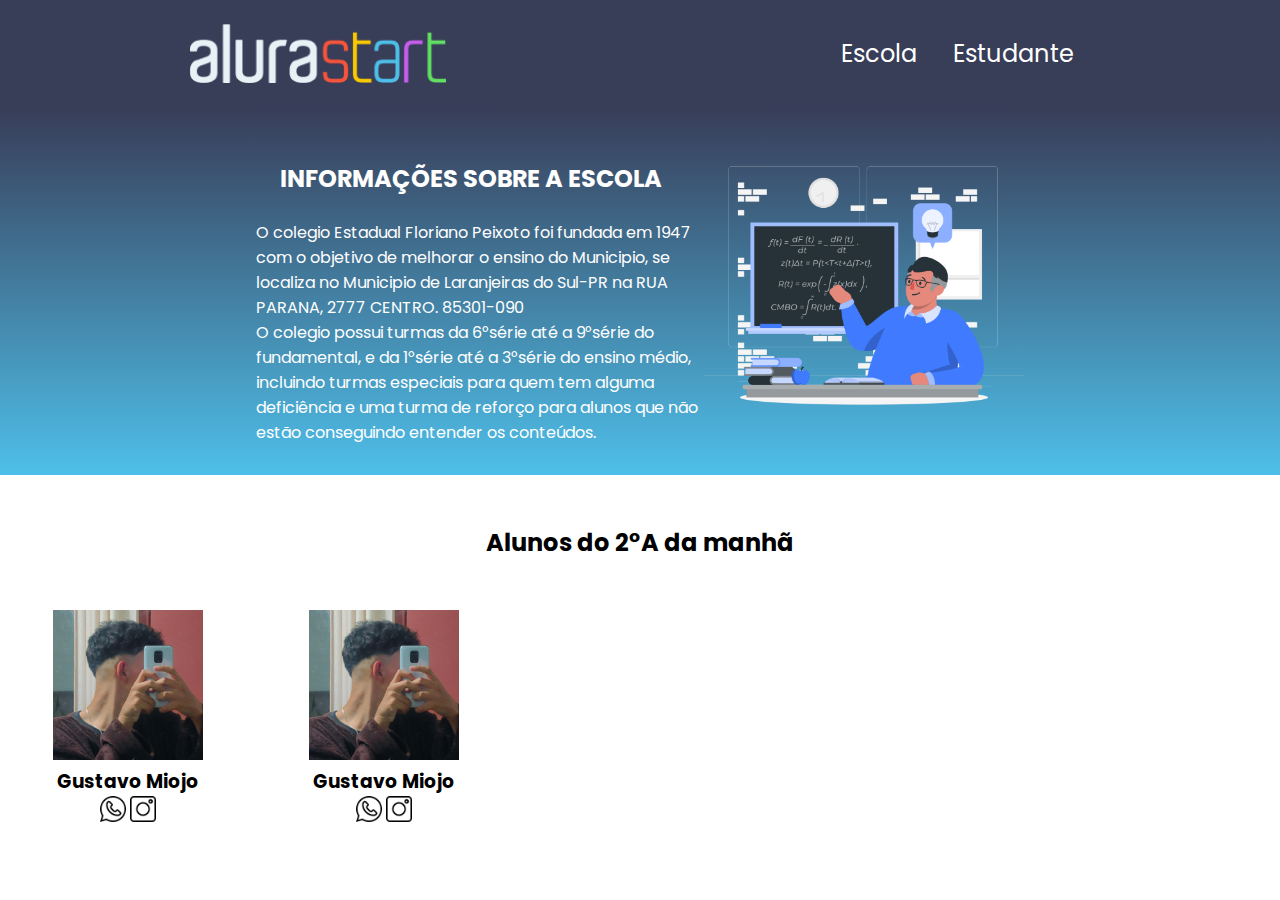
<file: index.html>
<!DOCTYPE html>
<html lang="en">
<head>
    <meta charset="UTF-8">
    <meta http-equiv="X-UA-Compatible" content="IE=edge">
    <meta name="viewport" content="width=device-width, initial-scale=1.0">
    <title>Document</title>
<link rel="stylesheet" href="style.css">
<link rel="preconnect" href="https://fonts.googleapis.com">
<link rel="preconnect" href="https://fonts.gstatic.com" crossorigin>
<link href="https://fonts.googleapis.com/css2?family=Poppins:wght@700&display=swap" rel="stylesheet">

</head>

<body>
    <header class="cabeçalho">
        <img class="cabeçalho-imagem" src="alurastart logo 1.png" alt="logo do alurastart">
        <ul class="cabeçalho-lista">
            <li class="cabeçalho-lista-item">Escola</li>
            <li class="cabeçalho-lista-item">Estudante</li>
        </ul>
    </header>
<section class="escola">
    <div class="escola-div-conteudo">
        <h2 class="escola-titulo">INFORMAÇÕES SOBRE A ESCOLA</h2>
        <p class="escola-texto-um">O colegio Estadual Floriano Peixoto foi fundada em 1947 com o objetivo de melhorar o ensino do Municipio, se localiza no Municipio de Laranjeiras do Sul-PR na RUA PARANA, 2777 CENTRO. 85301-090</p>
        <p class="escola-texto-dois">O colegio possui turmas da 6°série até a 9°série do fundamental, e da 1°série até a 3°série do ensino médio, incluindo turmas especiais para quem tem alguma deficiência e uma turma de reforço para alunos que não estão conseguindo entender os conteúdos.</p>
        
    </div>
    <img class="escola-imagem" src="Formula-rafiki.png" alt="professor explicando o conteúdo">
</section>
<section class="estudante">
    <h2 class="estudante-titulo">Alunos do 2°A da manhã</h2>
<div class="estudante-todos">
    <div class="estudante-div">
       <img class="estudante-imagem" src="IMG-20230612-WA0003.jpg" alt="foto do gusta">
       <h3 class="estudante-nome">Gustavo Miojo</h3>
       <img class="estudante-icone" src="whatsapp.png" alt="logo whatsapp">
       <img class="estudante-icone" src="instagram.png" alt="logo do instagram">
    </div>
    
    <div class="estudante-div">
        <img class="estudante-imagem" src="IMG-20230612-WA0003.jpg" alt="foto do gusta">
        <h3 class="estudante-nome">Gustavo Miojo</h3>
        <img class="estudante-icone" src="whatsapp.png" alt="logo whatsapp">
        <img class="estudante-icone" src="instagram.png" alt="logo do instagram">
     </div>
</div>
    
    </section>
</body>

</html>
</file>
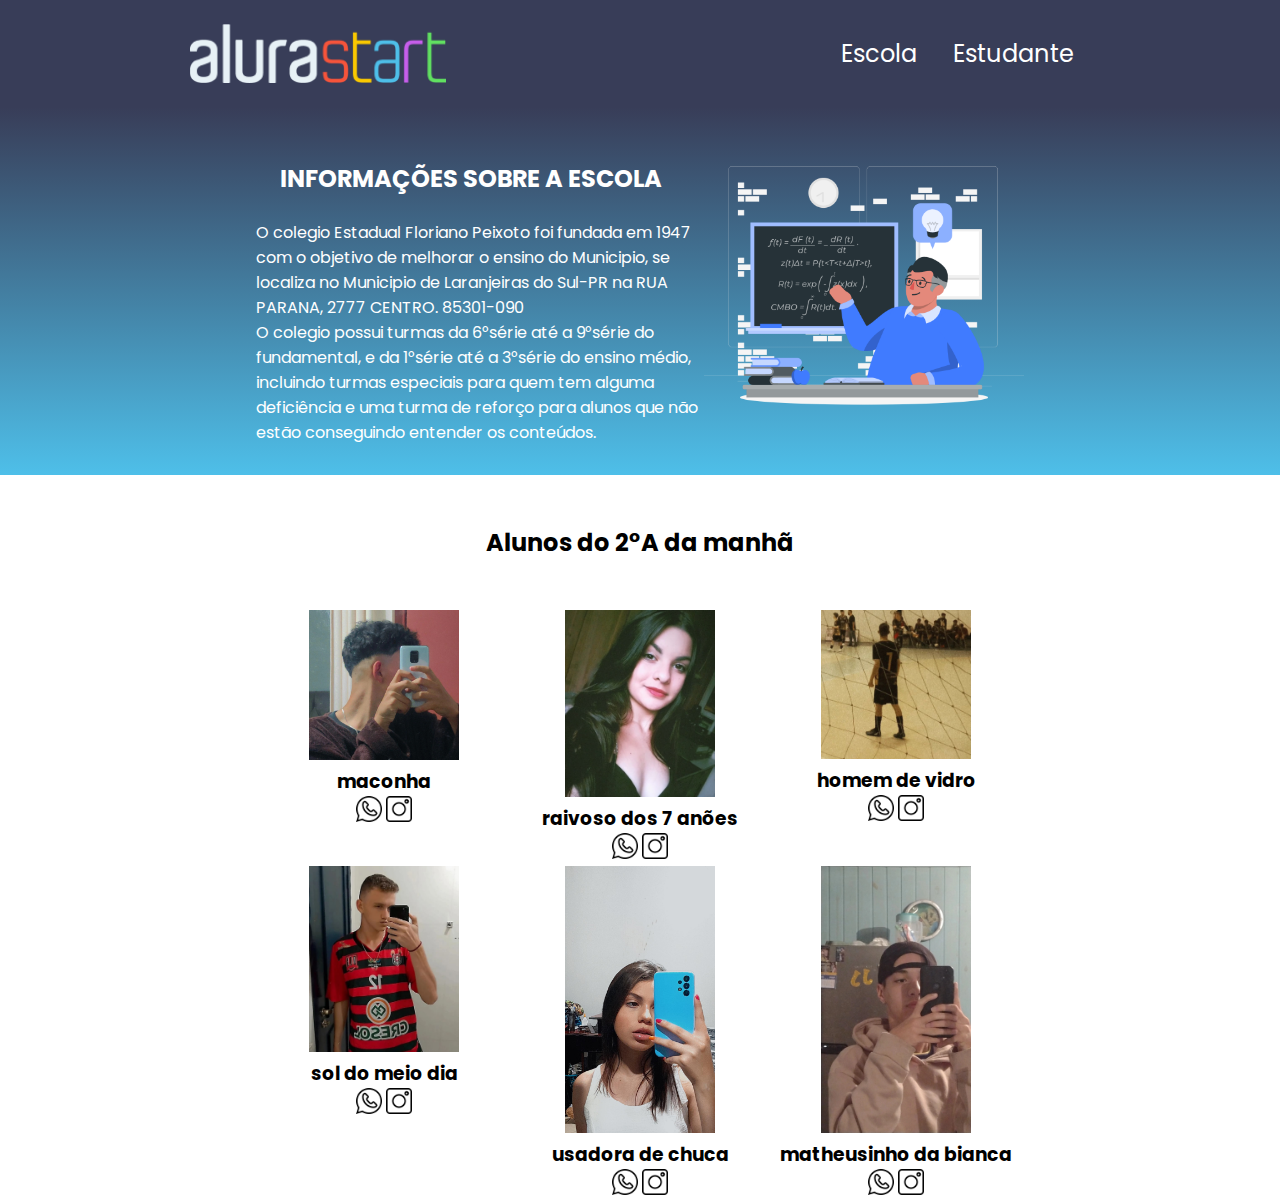
<file: site-turma-main/index.html>
<!DOCTYPE html>
<html lang="en">
<head>
    <meta charset="UTF-8">
    <meta http-equiv="X-UA-Compatible" content="IE=edge">
    <meta name="viewport" content="width=device-width, initial-scale=1.0">
    <title>Document</title>
<link rel="stylesheet" href="style.css">
<link rel="preconnect" href="https://fonts.googleapis.com">
<link rel="preconnect" href="https://fonts.gstatic.com" crossorigin>
<link href="https://fonts.googleapis.com/css2?family=Poppins:wght@700&display=swap" rel="stylesheet">

</head>

<body>
    <header class="cabeçalho">
        <img class="cabeçalho-imagem" src="alurastart logo 1.png" alt="logo do alurastart">
        <ul class="cabeçalho-lista">
            <li class="cabeçalho-lista-item">Escola</li>
            <li class="cabeçalho-lista-item">Estudante</li>
        </ul>
    </header>
<section class="escola">
    <div class="escola-div-conteudo">
        <h2 class="escola-titulo">INFORMAÇÕES SOBRE A ESCOLA</h2>
        <p class="escola-texto-um">O colegio Estadual Floriano Peixoto foi fundada em 1947 com o objetivo de melhorar o ensino do Municipio, se localiza no Municipio de Laranjeiras do Sul-PR na RUA PARANA, 2777 CENTRO. 85301-090</p>
        <p class="escola-texto-dois">O colegio possui turmas da 6°série até a 9°série do fundamental, e da 1°série até a 3°série do ensino médio, incluindo turmas especiais para quem tem alguma deficiência e uma turma de reforço para alunos que não estão conseguindo entender os conteúdos.</p>
        
    </div>
    <img class="escola-imagem" src="Formula-rafiki.png" alt="professor explicando o conteúdo">
</section>
<section class="estudante">
    <h2 class="estudante-titulo">Alunos do 2°A da manhã</h2>
<div class="estudante-todos">
    <div class="estudante-div">
       <img class="estudante-imagem" src="IMG-20230612-WA0003.jpg" alt="foto do gusta">
       <h3 class="estudante-nome">maconha</h3>
       <img class="estudante-icone" src="whatsapp.png" alt="logo whatsapp">
       <img class="estudante-icone" src="instagram.png" alt="logo do instagram">
    </div>
    
    <div class="estudante-div">
        <img class="estudante-imagem" src="IMG-20230911-WA0008.jpg" alt="foto do gusta">
        <h3 class="estudante-nome">raivoso dos 7 anões</h3>
        <img class="estudante-icone" src="whatsapp.png" alt="logo whatsapp">
        <img class="estudante-icone" src="instagram.png" alt="logo do instagram">
     </div>

     <div class="estudante-div">
        <img class="estudante-imagem" src="IMG_20230911_110345.jpg" alt="foto do gusta">
        <h3 class="estudante-nome">homem de vidro</h3>
        <img class="estudante-icone" src="whatsapp.png" alt="logo whatsapp">
        <img class="estudante-icone" src="instagram.png" alt="logo do instagram">
     </div>

     <div class="estudante-div">
        <img class="estudante-imagem" src="Picsart_23-09-11_11-18-44-776.jpg" alt="foto do gusta">
        <h3 class="estudante-nome">sol do meio dia</h3>
        <img class="estudante-icone" src="whatsapp.png" alt="logo whatsapp">
        <img class="estudante-icone" src="instagram.png" alt="logo do instagram">
     </div>

     <div class="estudante-div">
        <img class="estudante-imagem" src="IMG-20230911-WA0007.jpg" alt="foto do gusta">
        <h3 class="estudante-nome">usadora de chuca</h3>
        <img class="estudante-icone" src="whatsapp.png" alt="logo whatsapp">
        <img class="estudante-icone" src="instagram.png" alt="logo do instagram">
     </div>

     <div class="estudante-div">
        <img class="estudante-imagem" src="IMG_20230903_194458_672.webp" alt="foto do gusta">
        <h3 class="estudante-nome">matheusinho da bianca</h3>
        <img class="estudante-icone" src="whatsapp.png" alt="logo whatsapp">
        <img class="estudante-icone" src="instagram.png" alt="logo do instagram">
     </div>
</div>
    
    </section>
</body>

</html>
</file>
<file: style.css>
*{
    margin: 0;
    padding: 0;
}

body{
    font-family: 'Poppins', sans-serif;
}

.cabeçalho {
    background-color: #383d58;
    color: white;
    display: flex;
    justify-content: space-around;
    align-items: center;
    padding: 24px 0;
}

.cabeçalho-imagem{
    width: 20%;  

}
.cabeçalho-lista-item{
    display: inline-block;
    margin: 0 16px;
    font-size: 24px;
}

.escola-imagem{
    width: 25%;
}

.escola{
    background-image: linear-gradient(#383d58,#4ebfe9);
    color: white;
    display: flex;
    justify-content: center;
    align-items: center;
    padding: 24px 0;
}

.escola-div-conteudo{
    width: 35%;
}
.escola-titulo{
    padding: 24px;
}
.estudante-imagem{
    width: 150px;
}

.estudante-icone{
    width: 26px;
}

.estudante-div{
    text-align: center;
}

.estudante-titulo{
    text-align: center;
    padding: 50px 0;
}
.estudante-todos{
    display: grid;
    grid-template-columns: 20% 20% 20% 20% 20%;
}
</file>
<file: site-turma-main/style.css>
*{
    margin: 0;
    padding: 0;
}

body{
    font-family: 'Poppins', sans-serif;
}

.cabeçalho {
    background-color: #383d58;
    color: white;
    display: flex;
    justify-content: space-around;
    align-items: center;
    padding: 24px 0;
}

.cabeçalho-imagem{
    width: 20%;  

}
.cabeçalho-lista-item{
    display: inline-block;
    margin: 0 16px;
    font-size: 24px;
}

.escola-imagem{
    width: 25%;
}

.escola{
    background-image: linear-gradient(#383d58,#4ebfe9);
    color: white;
    display: flex;
    justify-content: center;
    align-items: center;
    padding: 24px 0;
}

.escola-div-conteudo{
    width: 35%;
}
.escola-titulo{
    padding: 24px;
}
.estudante-imagem{
    width: 150px;
}

.estudante-icone{
    width: 26px;
}

.estudante-div{
    text-align: center;
}

.estudante-titulo{
    text-align: center;
    padding: 50px 0;
}
.estudante-todos{
    display: grid;
    grid-template-columns: 20% 20% 20%;
    justify-content: center;
}
</file>
